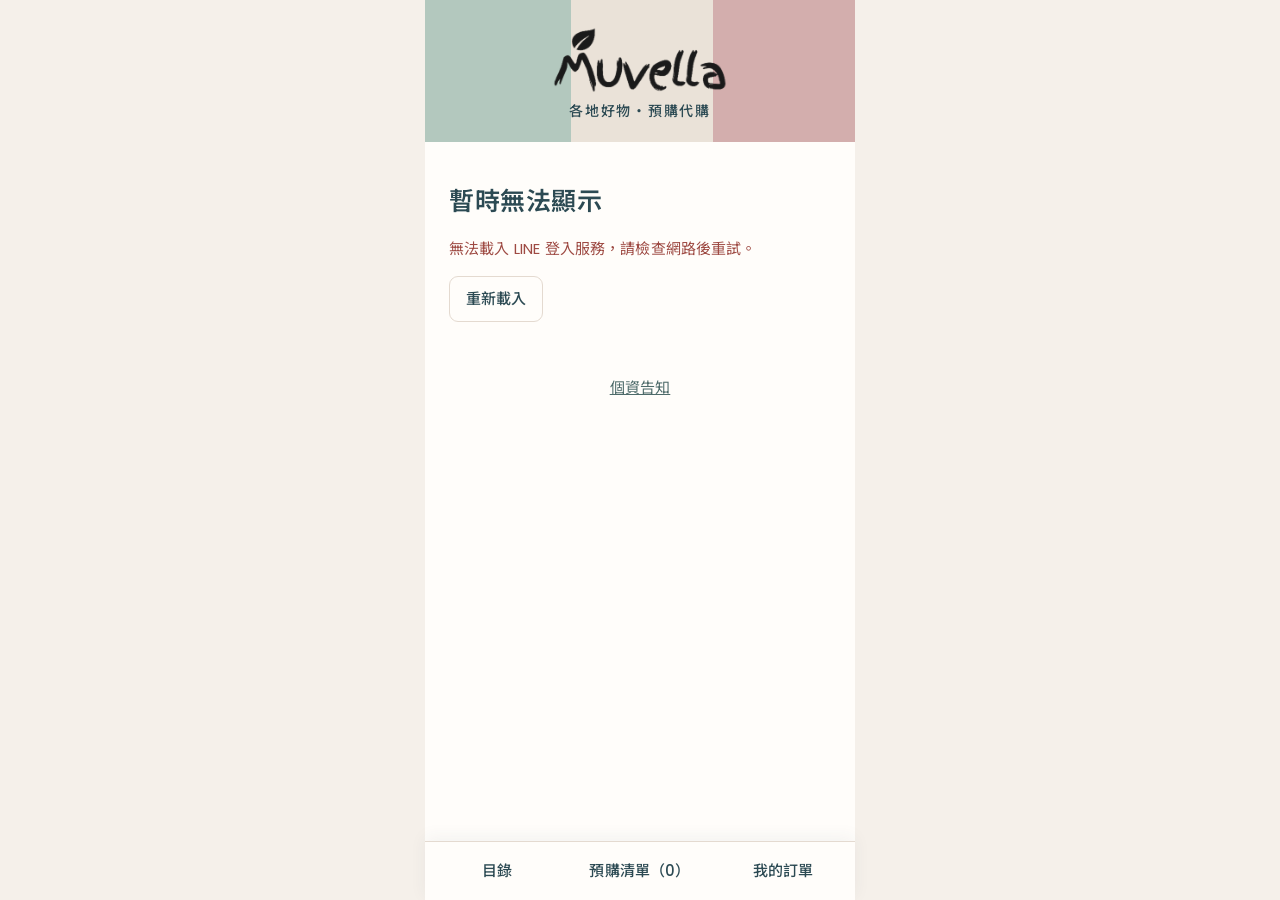
<file: index.html>
<!doctype html><html lang="zh-Hant-TW"><head><meta charset="utf-8"><meta name="viewport" content="width=device-width,initial-scale=1"><title>Muvella｜各地好物・預購代購</title><meta name="theme-color" content="#B3C8BE"><link rel="icon" type="image/png" href="assets/favicon.png?v=20261122c"><link rel="apple-touch-icon" href="assets/apple-touch-icon.png?v=20261122c"><link rel="preconnect" href="https://fonts.googleapis.com"><link rel="preconnect" href="https://fonts.gstatic.com" crossorigin><link rel="stylesheet" href="https://fonts.googleapis.com/css2?family=Noto+Sans+TC:wght@400;500;700&family=Poppins:wght@400;500;600;700&display=swap"><link rel="stylesheet" href="css/app.css?v=20261122c"></head><body><div id="app" class="customer-shell"></div><script src="config.js?v=20261122c"></script><script src="js/logic.js?v=20261122c"></script><script src="js/mock-api.js?v=20261122c"></script><script src="js/api.js?v=20261122c"></script><script src="js/ui.js?v=20261122c"></script><script src="js/customer.js?v=20261122c"></script></body></html>
</file>
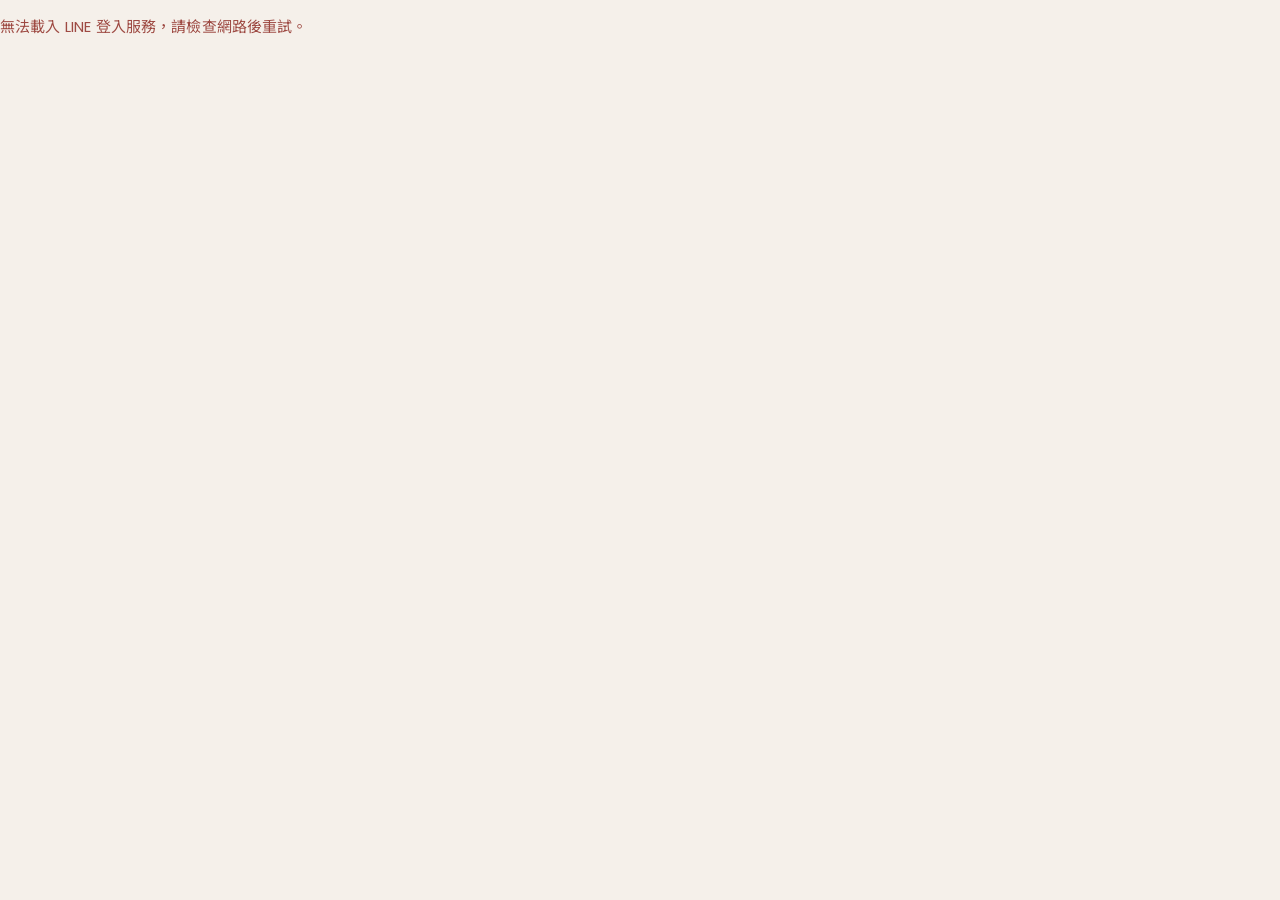
<file: admin/index.html>
<!doctype html><html lang="zh-Hant-TW"><head><meta charset="utf-8"><meta name="viewport" content="width=device-width,initial-scale=1"><title>Muvella｜管理後台</title><meta name="theme-color" content="#B3C8BE"><link rel="icon" type="image/png" href="../assets/favicon.png?v=20261122c"><link rel="apple-touch-icon" href="../assets/apple-touch-icon.png?v=20261122c"><link rel="preconnect" href="https://fonts.googleapis.com"><link rel="preconnect" href="https://fonts.gstatic.com" crossorigin><link rel="stylesheet" href="https://fonts.googleapis.com/css2?family=Noto+Sans+TC:wght@400;500;700&family=Poppins:wght@400;500;600;700&display=swap"><link rel="stylesheet" href="../css/app.css?v=20261122c"></head><body><div id="app"></div><script src="../config.js?v=20261122c"></script><script src="../js/logic.js?v=20261122c"></script><script src="../js/mock-api.js?v=20261122c"></script><script src="../js/api.js?v=20261122c"></script><script src="../js/ui.js?v=20261122c"></script><script src="../js/admin.js?v=20261122c"></script></body></html>
</file>
<file: css/app.css>
/* Muvella 介面 — 共用樣式
 * 品牌色取自 brand board：鼠尾草綠 #B3C8BE、奶油米 #EAE2D8、乾燥玫瑰 #CC9593、
 * 淡粉 #D3AEAD、灰藍綠 #749392、深湖綠 #2C4A53；Logo 為黑色筆刷字＋葉子。
 * 舊變數名（ocean / sand / coral）保留，值改成對應的品牌色。 */
:root {
  --sage: #B3C8BE;
  --sage-soft: #E3ECE7;
  --oat: #EAE2D8;
  --rose: #CC9593;
  --blush: #F2E1DF;
  --pink: #D3AEAD;
  --slate: #749392;
  --deep: #2C4A53;
  --rose-text: #8A4C49;
  --slate-text: #4E6B6A;

  --ocean: var(--deep);
  --sand: var(--sage);
  --coral: var(--rose);
  --cream: #F5F0EA;
  --paper: #FFFDFA;
  --ink: #2A3B40;
  --line: #E4DAD0;
  --teal: var(--slate);
  --warn: #9E4A43;
  --grey: #5F6B68;
  --sand-soft: color-mix(in srgb, var(--sand) 45%, var(--paper));
  --coral-soft: color-mix(in srgb, var(--coral) 22%, var(--paper));
  --ocean-soft: color-mix(in srgb, var(--ocean) 14%, var(--paper));
  --teal-soft: color-mix(in srgb, var(--teal) 18%, var(--paper));
  --warn-soft: color-mix(in srgb, var(--warn) 15%, var(--paper));
  --teal-text: color-mix(in srgb, var(--teal) 72%, #000);
  --warn-text: color-mix(in srgb, var(--warn) 80%, #000);
  --font-ui: "Poppins", "Noto Sans TC", "PingFang TC", "Microsoft JhengHei", sans-serif;
  --font-en: "Poppins", "Noto Sans TC", sans-serif;
  --radius: 14px;
}

* { box-sizing: border-box; }
html, body { margin: 0; padding: 0; }
body {
  background: var(--cream);
  color: var(--ink);
  font-family: var(--font-ui);
  font-size: 15px;
  line-height: 1.6;
  -webkit-font-smoothing: antialiased;
}
a { color: var(--ocean); }
img { display: block; }
.en, .id { font-family: var(--font-en); letter-spacing: .01em; }
.id { font-weight: 600; white-space: nowrap; }
.muted { color: var(--grey); }
.small { font-size: 13px; }
.tiny { font-size: 12px; }
.nowrap { white-space: nowrap; }
.sr { position: absolute; left: -9999px; }

/* 草圖標示 */
.ribbon {
  background: repeating-linear-gradient(-45deg, var(--sand) 0 10px, color-mix(in srgb, var(--sand) 70%, var(--paper)) 10px 20px);
  color: var(--ink);
  font-size: 12px;
  font-weight: 700;
  text-align: center;
  padding: 4px 8px;
  letter-spacing: .04em;
  border-bottom: 1px solid var(--line);
}
.sample-tag {
  display: inline-block;
  font-size: 11px;
  font-weight: 700;
  color: var(--ink);
  background: var(--paper);
  border: 1px dashed var(--ocean);
  border-radius: 6px;
  padding: 0 6px;
  line-height: 18px;
  vertical-align: middle;
  white-space: nowrap;
}
.brand-note {
  font-size: 12px;
  color: var(--grey);
}

/* chip / 狀態 */
.chip {
  display: inline-flex; align-items: center; gap: 4px;
  font-size: 12.5px; font-weight: 600; line-height: 1;
  padding: 6px 10px; border-radius: 999px;
  background: var(--sand-soft); color: var(--ink);
  border: 1px solid var(--line);
  white-space: nowrap;
}
.chip.pickup-store { background: var(--teal-soft); border-color: color-mix(in srgb, var(--teal) 40%, transparent); color: var(--teal-text); }
.chip.pickup-home { background: var(--ocean-soft); border-color: color-mix(in srgb, var(--ocean) 40%, transparent); color: var(--ink); }
.chip.countdown { background: var(--coral); border-color: var(--coral); color: var(--ink); font-weight: 700; }
.chip.closed { background: #EEE8DE; color: var(--grey); border-color: var(--line); }

.status {
  display: inline-block; font-size: 12.5px; font-weight: 700;
  padding: 4px 10px; border-radius: 6px; line-height: 1.4;
  border: 1px solid transparent; white-space: nowrap;
}
.st-new     { background-color: var(--ocean-soft); color: var(--ink); border-color: color-mix(in srgb, var(--ocean) 35%, transparent); }
.st-unpaid  { background-color: var(--coral-soft); color: var(--ink); border-color: var(--coral); }
.st-check   { background-color: var(--sand-soft); color: var(--ink); border-color: var(--sand); border-style: dashed; }
.st-ok      { background-color: var(--teal-soft); color: var(--teal-text); border-color: color-mix(in srgb, var(--teal) 45%, transparent); }
.st-buy     { background-color: var(--ocean-soft); color: var(--ocean); border-color: color-mix(in srgb, var(--ocean) 35%, transparent); }
.st-ship    { background-color: var(--ocean); color: var(--paper); }
.st-done    { background-color: var(--teal); color: var(--paper); }
.st-refund, .st-error { background-color: var(--warn-soft); color: var(--warn-text); border-color: color-mix(in srgb, var(--warn) 50%, transparent); }
.st-cancel  { background-color: #EEE8DE; color: var(--grey); border-color: var(--line); }

/* 按鈕 */
.btn {
  display: inline-flex; align-items: center; justify-content: center; gap: 6px;
  min-height: 44px; padding: 0 18px;
  font: inherit; font-weight: 700; font-size: 15px;
  border-radius: 12px; border: 1.5px solid var(--ocean);
  background: var(--paper); color: var(--ocean);
  text-decoration: none; cursor: pointer; white-space: nowrap;
}
.btn.primary { background: var(--coral); border-color: color-mix(in srgb, var(--coral) 80%, #000); color: var(--ink); box-shadow: 0 2px 0 color-mix(in srgb, var(--coral) 70%, #000); }
.btn.ocean { background: var(--ocean); color: var(--paper); }
.btn.ghost { border-color: var(--line); color: var(--ink); }
.btn.danger { border-color: var(--warn); color: var(--warn-text); }
.btn.sm { min-height: 34px; padding: 0 12px; font-size: 13.5px; border-radius: 9px; }
.btn.block { display: flex; width: 100%; }

/* 表單 */
.field { display: block; margin-bottom: 14px; }
.field > .label { display: flex; align-items: center; gap: 6px; font-size: 14px; font-weight: 700; margin-bottom: 6px; }
.req { color: var(--warn-text); font-weight: 700; }
.input, .select, .textarea {
  width: 100%; min-height: 44px; padding: 10px 12px;
  font: inherit; font-size: 15px; color: var(--ink);
  background: var(--paper); border: 1.5px solid var(--line); border-radius: 10px;
}
.textarea { min-height: 72px; resize: vertical; }
.input[readonly] { background: #F1E9DA; color: var(--grey); border-style: dashed; }
.select {
  appearance: none; -webkit-appearance: none;
  background-image: url("data:image/svg+xml,%3Csvg xmlns='http://www.w3.org/2000/svg' width='12' height='8'%3E%3Cpath d='M1 1l5 5 5-5' fill='none' stroke='%233D6A85' stroke-width='2'/%3E%3C/svg%3E");
  background-repeat: no-repeat; background-position: right 12px center; padding-right: 34px;
}
.hint { font-size: 12.5px; color: var(--grey); margin-top: 4px; }

/* 插圖底 */
.illus { background: var(--sand-soft); border-radius: 12px; overflow: hidden; }
.illus svg { display: block; width: 100%; height: 100%; }

/* =============== 顧客端 LIFF（390px） =============== */
body.liff { background: #E9DFCD; }
.app {
  width: 390px; margin: 0 auto; min-height: 100vh;
  background: var(--cream); position: relative; overflow-x: hidden;
  display: flex; flex-direction: column;
}
.statusbar {
  height: 34px; padding: 0 20px; display: flex; align-items: center; justify-content: space-between;
  font-family: var(--font-en); font-weight: 700; font-size: 14px; color: var(--ink);
  background: var(--paper);
}
.statusbar svg { display: block; }
.liff-bar {
  height: 44px; display: flex; align-items: center; gap: 10px; padding: 0 12px;
  background: var(--paper); border-bottom: 1px solid var(--line); font-size: 14px;
}
.liff-bar .title { flex: 1; text-align: center; font-weight: 700; }
.liff-bar .ic { width: 32px; height: 32px; display: grid; place-items: center; color: var(--ink); font-size: 18px; }
.app-head { padding: 16px 18px 10px; display: flex; align-items: flex-end; justify-content: space-between; gap: 10px; }
.app-head img { height: 34px; width: auto; }
.app-head .tagline { font-size: 13px; color: var(--ocean); font-weight: 600; }
.page { padding: 0 16px 24px; flex: 1; }
.page h1 { font-size: 21px; margin: 6px 0 4px; line-height: 1.35; }
.page h2 { font-size: 16px; margin: 20px 0 10px; }
.notice {
  display: flex; gap: 8px; align-items: flex-start;
  background: var(--paper); border: 1px solid var(--line); border-left: 4px solid var(--coral);
  border-radius: 10px; padding: 10px 12px; font-size: 13.5px; margin: 10px 0 14px;
}
.notice svg { flex: none; margin-top: 2px; }
.card { background: var(--paper); border: 1px solid var(--line); border-radius: var(--radius); padding: 14px; margin-bottom: 14px; }
.card.sand { background: var(--sand-soft); }

/* 商品卡 */
.pcard { display: grid; grid-template-columns: 116px 1fr; gap: 12px; padding: 12px; text-decoration: none; color: inherit; }
.pcard .illus { height: 116px; }
.pcard .name { font-weight: 700; font-size: 16px; line-height: 1.35; margin: 0 0 2px; }
.pcard .spec { font-size: 12.5px; color: var(--grey); margin: 0 0 6px; }
.pcard .price { font-family: var(--font-en); font-weight: 800; font-size: 18px; color: var(--ink); }
.pcard .price small { font-family: var(--font-ui); font-weight: 500; font-size: 12px; color: var(--grey); }
.pcard .chips { display: flex; flex-wrap: wrap; gap: 6px; margin-top: 8px; }
.pcard .deadline { font-size: 12px; color: var(--grey); margin-top: 6px; }

.section-title { display: flex; justify-content: space-between; align-items: baseline; margin: 16px 0 10px; }
.section-title h2 { margin: 0; }

/* 底部頁籤 */
.tabbar {
  position: sticky; bottom: 0; z-index: 5;
  display: grid; grid-template-columns: repeat(3, 1fr);
  background: var(--paper); border-top: 1px solid var(--line);
  padding: 6px 0 14px;
}
.tabbar a {
  min-height: 52px; display: flex; flex-direction: column; align-items: center; justify-content: center; gap: 2px;
  text-decoration: none; color: var(--grey); font-size: 12px; font-weight: 600; position: relative;
}
.tabbar a.on { color: var(--ocean); }
.tabbar a.on::before { content: ""; position: absolute; top: -6px; left: 30%; right: 30%; height: 3px; border-radius: 0 0 3px 3px; background: var(--coral); }
.tabbar .badge { position: absolute; top: 4px; left: calc(50% + 8px); background: var(--coral); color: var(--ink); font-size: 11px; font-weight: 800; min-width: 18px; height: 18px; border-radius: 9px; display: grid; place-items: center; font-family: var(--font-en); }
.liff-foot { padding: 14px 18px 18px; text-align: center; }

/* 商品詳情 */
.back { display: inline-flex; align-items: center; gap: 4px; min-height: 44px; font-weight: 700; text-decoration: none; color: var(--ocean); }
.hero { height: 280px; border-radius: 16px; position: relative; }
.dots { display: flex; justify-content: center; gap: 7px; margin: 10px 0 4px; }
.dots i { width: 8px; height: 8px; border-radius: 50%; background: var(--line); }
.dots i.on { background: var(--ocean); width: 20px; border-radius: 4px; }
.price-row { display: flex; align-items: baseline; gap: 8px; }
.price-big { font-family: var(--font-en); font-weight: 800; font-size: 26px; }
.meta-list { margin: 0; padding: 0; list-style: none; }
.meta-list li { display: flex; gap: 10px; padding: 9px 0; border-bottom: 1px dashed var(--line); font-size: 14px; }
.meta-list li:last-child { border-bottom: 0; }
.meta-list .k { width: 84px; flex: none; color: var(--grey); }
.opt-group { display: flex; flex-wrap: wrap; gap: 8px; }
.opt {
  min-height: 44px; min-width: 88px; padding: 0 14px; display: inline-flex; align-items: center; gap: 8px; justify-content: center;
  border: 1.5px solid var(--line); border-radius: 12px; background: var(--paper); font-weight: 600; font-size: 14px;
}
.opt.on { border-color: var(--ocean); background: var(--ocean-soft); box-shadow: inset 0 0 0 1px var(--ocean); }
.swatch { width: 16px; height: 16px; border-radius: 50%; border: 1px solid rgba(0,0,0,.15); }
.stepper { display: inline-flex; align-items: center; border: 1.5px solid var(--line); border-radius: 12px; overflow: hidden; background: var(--paper); }
.stepper button { width: 44px; height: 44px; border: 0; background: var(--sand-soft); font: inherit; font-size: 20px; color: var(--ink); }
.stepper span { width: 52px; text-align: center; font-family: var(--font-en); font-weight: 700; font-size: 17px; }
.action-bar { display: grid; grid-template-columns: 1fr 1.3fr; gap: 10px; position: sticky; bottom: 0; background: var(--paper); border-top: 1px solid var(--line); padding: 10px 16px 18px; }

/* 購物車 */
.cline { display: grid; grid-template-columns: 64px 1fr auto; gap: 10px; align-items: start; padding: 12px 0; border-bottom: 1px dashed var(--line); }
.cline:last-child { border-bottom: 0; }
.cline .illus { width: 64px; height: 64px; border-radius: 10px; }
.cline .n { font-weight: 700; font-size: 14.5px; line-height: 1.35; }
.cline .v { font-size: 12.5px; color: var(--grey); }
.cline .sub { font-family: var(--font-en); font-weight: 700; text-align: right; }
.icon-btn { width: 44px; height: 44px; display: grid; place-items: center; border: 1px solid var(--line); background: var(--paper); border-radius: 10px; color: var(--grey); }
.seg { display: grid; grid-template-columns: repeat(3, 1fr); gap: 8px; }
.seg label { min-height: 56px; border: 1.5px solid var(--line); border-radius: 12px; background: var(--paper); display: flex; flex-direction: column; align-items: center; justify-content: center; font-weight: 700; font-size: 14px; line-height: 1.3; text-align: center; padding: 6px 4px; }
.seg label.on { border-color: var(--ocean); background: var(--ocean-soft); box-shadow: inset 0 0 0 1px var(--ocean); }
.seg label small { font-weight: 500; font-size: 11.5px; color: var(--grey); }
.seg input { position: absolute; opacity: 0; pointer-events: none; }
.check { display: flex; gap: 10px; align-items: flex-start; padding: 12px; background: var(--paper); border: 1.5px solid var(--ocean); border-radius: 12px; font-weight: 600; font-size: 14px; }
.check .box { flex: none; width: 24px; height: 24px; border-radius: 6px; border: 2px solid var(--ocean); background: var(--ocean); display: grid; place-items: center; }
.privacy { font-size: 12.5px; color: var(--ink); background: var(--sand-soft); border-radius: 12px; padding: 12px 14px; margin-top: 14px; }
.privacy h3 { font-size: 13.5px; margin: 0 0 6px; }
.privacy ul { margin: 0; padding-left: 18px; }
.total-bar { display: flex; align-items: center; justify-content: space-between; gap: 12px; position: sticky; bottom: 0; background: var(--paper); border-top: 1px solid var(--line); padding: 10px 16px 16px; }
.total-bar .t { font-family: var(--font-en); font-weight: 800; font-size: 22px; }
.sum-row { display: flex; justify-content: space-between; padding: 4px 0; font-size: 14px; }
.sum-row.total { font-weight: 800; font-size: 16px; border-top: 1px solid var(--line); margin-top: 6px; padding-top: 10px; }

/* 訂單確認 */
.success { text-align: center; padding: 18px 10px 6px; }
.success .ok { width: 64px; height: 64px; border-radius: 50%; background: var(--teal-soft); border: 2px solid var(--teal); display: grid; place-items: center; margin: 0 auto 10px; }
.order-no { font-family: var(--font-en); font-weight: 800; font-size: 20px; letter-spacing: .03em; }
.bank { border: 2px dashed var(--ocean); background: var(--paper); border-radius: 14px; padding: 12px 14px; }
.bank dl { display: grid; grid-template-columns: 56px 1fr; gap: 8px 10px; margin: 8px 0 0; font-size: 14px; }
.bank dt { color: var(--grey); }
.bank dd { margin: 0; font-weight: 700; color: var(--ocean); }
.digits { display: grid; grid-template-columns: repeat(5, 1fr); gap: 8px; }
.digits span { height: 52px; border: 1.5px solid var(--line); border-radius: 10px; background: var(--paper); display: grid; place-items: center; font-family: var(--font-en); font-size: 22px; font-weight: 700; color: var(--line); }

/* 我的訂單 */
.tabs { display: flex; gap: 6px; overflow-x: auto; margin: 4px 0 12px; }
.tabs button { flex: none; min-height: 44px; padding: 0 14px; border-radius: 999px; border: 1.5px solid var(--line); background: var(--paper); font: inherit; font-size: 13.5px; font-weight: 600; color: var(--ink); }
.tabs button.on { background: var(--ocean); border-color: var(--ocean); color: var(--paper); }
.ocard { padding: 0; overflow: hidden; }
.ocard summary, .ocard .ohead { list-style: none; cursor: pointer; padding: 14px; display: grid; grid-template-columns: 1fr auto; gap: 4px 10px; align-items: center; }
.ocard summary::-webkit-details-marker { display: none; }
.ocard .oid { font-family: var(--font-en); font-weight: 800; font-size: 15.5px; }
.ocard .osum { font-size: 13.5px; color: var(--grey); }
.ocard .oamt { font-family: var(--font-en); font-weight: 800; text-align: right; }
.ocard .more { grid-column: 1 / -1; font-size: 13px; color: var(--ocean); font-weight: 700; }
.ocard .obody { border-top: 1px dashed var(--line); padding: 14px; background: color-mix(in srgb, var(--sand) 18%, var(--paper)); }
.timeline { list-style: none; margin: 0; padding: 0; }
.timeline li { display: grid; grid-template-columns: 28px 1fr; gap: 10px; position: relative; padding-bottom: 12px; }
.timeline li::before { content: ""; position: absolute; left: 13px; top: 24px; bottom: -2px; width: 2px; background: var(--line); }
.timeline li:last-child::before { display: none; }
.timeline .dot { width: 28px; height: 28px; border-radius: 50%; display: grid; place-items: center; background: var(--paper); border: 2px solid var(--line); z-index: 1; }
.timeline .t { font-weight: 700; font-size: 14.5px; line-height: 28px; }
.timeline .d { font-size: 12.5px; color: var(--grey); line-height: 1.4; margin-top: -2px; }
.timeline li.done::before { background: var(--teal); }
.timeline li.done .dot { background: var(--teal); border-color: var(--teal); }
.timeline li.now .dot { background: var(--coral); border-color: color-mix(in srgb, var(--coral) 75%, #000); box-shadow: 0 0 0 5px var(--coral-soft); }
.timeline li.now .t { color: var(--ink); }
.timeline li.now .card-now { background: var(--paper); border: 1.5px solid var(--coral); border-radius: 10px; padding: 8px 10px; margin-top: 2px; }
.timeline li.todo .t { color: #9A958C; font-weight: 500; }
.timeline li.todo .dot { border-style: dashed; }

/* =============== 後台（1440px） =============== */
body.admin { min-width: 1440px; background: var(--cream); font-size: 14.5px; display: flex; flex-direction: column; min-height: 100vh; }
.shell { width: 1440px; flex: 1; display: grid; grid-template-columns: 240px 1fr; margin: 0 auto; }
.side {
  background: var(--paper); border-right: 1px solid var(--line);
  display: flex; flex-direction: column; padding: 22px 16px 18px;
}
.side .logo img { height: 38px; width: auto; }
.side .logo .sub { font-size: 12.5px; color: var(--ocean); font-weight: 600; margin-top: 6px; }
.side nav { margin-top: 26px; display: flex; flex-direction: column; gap: 4px; }
.side nav a {
  display: flex; align-items: center; gap: 10px; min-height: 44px; padding: 0 12px; border-radius: 10px;
  text-decoration: none; color: var(--ink); font-weight: 600; font-size: 15px;
}
.side nav a svg { flex: none; color: var(--ocean); }
.side nav a.on { background: var(--sand); color: var(--ink); box-shadow: inset 4px 0 0 var(--coral); }
.side nav a .count { margin-left: auto; font-family: var(--font-en); font-size: 12px; font-weight: 800; background: var(--coral); color: var(--ink); border-radius: 9px; padding: 0 7px; line-height: 18px; }
.side .side-foot { margin-top: auto; border-top: 1px dashed var(--line); padding-top: 14px; font-size: 12px; color: var(--grey); line-height: 1.6; }
.main { min-width: 0; display: flex; flex-direction: column; }
.topbar {
  height: 68px; display: flex; align-items: center; gap: 16px; padding: 0 32px;
  background: var(--paper); border-bottom: 1px solid var(--line);
}
.topbar h1 { font-size: 22px; margin: 0; }
.topbar .crumb { font-size: 13px; color: var(--grey); }
.topbar .spacer { flex: 1; }
.topbar .owner-only { font-size: 13px; font-weight: 700; padding: 6px 12px; border-radius: 8px; background: var(--sand-soft); border: 1px dashed var(--ocean); }
.topbar .who { display: flex; align-items: center; gap: 8px; font-size: 13.5px; color: var(--grey); }
.topbar .who i { width: 32px; height: 32px; border-radius: 50%; background: var(--sand); display: grid; place-items: center; font-style: normal; font-weight: 700; color: var(--ink); }
.content { padding: 24px 32px 40px; flex: 1; }
.content h2 { font-size: 17px; margin: 0; }
.panel { background: var(--paper); border: 1px solid var(--line); border-radius: 14px; padding: 18px 20px; }
.panel-head { display: flex; align-items: center; gap: 12px; margin-bottom: 14px; }
.panel-head .spacer { flex: 1; }
.grid { display: grid; gap: 18px; }
.g-7 { grid-template-columns: repeat(7, 1fr); }
.g-3 { grid-template-columns: repeat(3, 1fr); }
.g-2 { grid-template-columns: 1fr 1fr; }
.g-main-side { grid-template-columns: minmax(0, 1fr) 280px; }
.stat { background: var(--paper); border: 1px solid var(--line); border-radius: 12px; padding: 14px 16px; position: relative; }
.stat .k { font-size: 13.5px; font-weight: 700; }
.stat .v { font-family: var(--font-en); font-size: 32px; font-weight: 800; line-height: 1.2; margin-top: 4px; }
.stat .v small { font-family: var(--font-ui); font-size: 13px; font-weight: 500; color: var(--grey); margin-left: 2px; }
.stat .bar { position: absolute; left: 0; top: 14px; bottom: 14px; width: 4px; border-radius: 0 3px 3px 0; }
.stat.hot { background: var(--coral-soft); border-color: var(--coral); }
.snap { display: flex; gap: 0; }
.snap > div { flex: 1; padding: 4px 18px; border-left: 1px dashed var(--line); }
.snap > div:first-child { border-left: 0; padding-left: 0; }
.snap .v { font-family: var(--font-en); font-size: 28px; font-weight: 800; }
.toolbar { display: flex; align-items: flex-end; gap: 12px; flex-wrap: wrap; margin-bottom: 16px; }
.toolbar .field { margin: 0; }
.toolbar .field > .label { font-size: 12.5px; margin-bottom: 4px; }
.toolbar .select, .toolbar .input { min-height: 40px; padding-top: 7px; padding-bottom: 7px; font-size: 14px; }
.toolbar .spacer { flex: 1; }

table.tbl { width: 100%; border-collapse: separate; border-spacing: 0; font-size: 14px; }
.tbl th {
  text-align: left; font-size: 12.5px; font-weight: 700; color: var(--ink);
  background: var(--sand-soft); padding: 10px 12px; border-bottom: 1px solid var(--line); white-space: nowrap;
}
.tbl th:first-child { border-top-left-radius: 10px; }
.tbl th:last-child { border-top-right-radius: 10px; }
.tbl td { padding: 12px; border-bottom: 1px solid color-mix(in srgb, var(--line) 70%, transparent); vertical-align: middle; }
.tbl tr:last-child td { border-bottom: 0; }
.tbl td.num, .tbl th.num { text-align: right; font-family: var(--font-en); font-variant-numeric: tabular-nums; }
.tbl td.num { font-weight: 700; }
.tbl tr.flag td { background: var(--warn-soft); }
.tbl tr.hl td { background: color-mix(in srgb, var(--coral) 9%, var(--paper)); }
.tbl tr.dim td { color: var(--grey); }
.tbl .select.cell { min-height: 34px; padding: 4px 30px 4px 10px; font-size: 13.5px; font-weight: 700; width: auto; border-radius: 8px; }
.tbl .input.cell { min-height: 34px; padding: 4px 8px; font-size: 14px; width: 84px; text-align: right; font-family: var(--font-en); }
.tbl .acts { display: flex; gap: 6px; justify-content: flex-end; }
.thumb { width: 40px; height: 40px; border-radius: 8px; flex: none; }
.pname { display: flex; align-items: center; gap: 10px; font-weight: 700; white-space: nowrap; }
.tbl td.keep, .tbl th.keep, .tbl td.name { white-space: nowrap; }
.list-row { display: grid; align-items: center; gap: 12px; padding: 11px 0; border-bottom: 1px dashed var(--line); font-size: 14px; }
.list-row:last-child { border-bottom: 0; }
.kv { display: grid; grid-template-columns: auto 1fr; gap: 6px 16px; font-size: 14px; }
.kv dt { color: var(--grey); }
.kv dd { margin: 0; font-weight: 700; }
.callout { display: flex; gap: 8px; align-items: center; font-size: 13px; padding: 9px 12px; border-radius: 10px; background: var(--sand-soft); border: 1px dashed var(--ocean); }
.radio-row { display: grid; grid-template-columns: 1fr 1fr; gap: 8px; }
.radio-row label { min-height: 40px; display: flex; align-items: center; gap: 8px; padding: 0 10px; border: 1.5px solid var(--line); border-radius: 10px; font-size: 13.5px; font-weight: 600; background: var(--paper); }
.radio-row label.on { border-color: var(--warn); background: var(--warn-soft); color: var(--warn-text); }
.radio-row i { width: 16px; height: 16px; border-radius: 50%; border: 2px solid var(--line); flex: none; }
.radio-row label.on i { border-color: var(--warn); box-shadow: inset 0 0 0 3px var(--paper); background: var(--warn); }
.batch-tabs { display: flex; gap: 8px; }
.batch-tabs a { display: flex; flex-direction: column; padding: 8px 14px; border-radius: 10px; border: 1.5px solid var(--line); background: var(--paper); text-decoration: none; color: var(--ink); min-width: 190px; }
.batch-tabs a.on { border-color: var(--ocean); background: var(--ocean-soft); box-shadow: inset 0 0 0 1px var(--ocean); }
.batch-tabs b { font-family: var(--font-en); font-size: 15px; }
.batch-tabs span { font-size: 12px; color: var(--grey); }
.steps { display: flex; gap: 0; align-items: center; }
.steps span { padding: 6px 14px; font-size: 13px; font-weight: 700; border: 1.5px solid var(--line); background: var(--paper); color: var(--grey); margin-left: -1.5px; }
.steps span:first-child { border-radius: 8px 0 0 8px; margin-left: 0; }
.steps span:last-child { border-radius: 0 8px 8px 0; }
.steps span.done { background: var(--teal-soft); color: var(--teal-text); }
.steps span.on { background: var(--ocean); border-color: var(--ocean); color: var(--paper); }

/* =============== 總覽頁 =============== */
body.overview { background: var(--cream); padding: 40px 48px 56px; }
.ov-head { display: flex; align-items: center; gap: 24px; margin-bottom: 28px; }
.ov-head img { height: 52px; width: auto; }
.ov-head h1 { font-size: 30px; margin: 0; }
.ov-head p { margin: 2px 0 0; color: var(--grey); font-size: 14px; }
.ov-head .spacer { flex: 1; }
.ov-row { display: flex; gap: 36px; align-items: flex-start; }
.ov-col { width: 390px; flex: none; }
.ov-frame { width: 390px; border: 0; display: block; border-radius: 22px; box-shadow: 0 0 0 8px var(--ink), 0 14px 30px rgba(42,74,92,.25); background: var(--cream); }
.ov-cap { text-align: center; margin-top: 22px; font-weight: 700; font-size: 18px; }
.ov-cap span { display: block; font-weight: 500; font-size: 13px; color: var(--grey); font-family: var(--font-en); }
.ov-grid { display: grid; gap: 40px 40px; }
.ov-cell .scaler { overflow: hidden; border-radius: 10px; box-shadow: 0 0 0 1px var(--line), 0 10px 24px rgba(42,74,92,.18); background: var(--cream); }
.ov-cell iframe { border: 0; width: 1440px; transform-origin: top left; display: block; }
.select.st-ship, .select.st-done {
  background-image: url("data:image/svg+xml,%3Csvg xmlns='http://www.w3.org/2000/svg' width='12' height='8'%3E%3Cpath d='M1 1l5 5 5-5' fill='none' stroke='%23FFFBF4' stroke-width='2'/%3E%3C/svg%3E");
}
.app .btn.sm { min-height: 44px; }

button,input,select,textarea{font:inherit}button,a.btn{cursor:pointer;min-height:44px;border:1px solid var(--line);border-radius:9px;padding:10px 16px;background:var(--paper);color:var(--ink)}button.primary{background:var(--coral);color:var(--ink);font-weight:700}button:disabled{opacity:.45;cursor:not-allowed}input,select,textarea{min-height:44px;padding:9px;border:1px solid var(--line);border-radius:8px;background:white;color:var(--ink);max-width:100%}textarea{min-height:100px;width:100%}label.field{display:grid;gap:5px;margin:12px 0}input[type=checkbox],input[type=radio]{min-height:24px;width:24px;vertical-align:middle}.wordmark{font-size:28px;letter-spacing:.14em;color:var(--ocean);font-weight:700}.wordmark:after{content:'●';color:var(--coral);font-size:12px;margin-left:8px}.customer-shell{max-width:430px;margin:auto;min-height:100vh;background:var(--paper);padding-bottom:100px}.customer-shell header{padding:24px;border-bottom:1px solid var(--line)}main{padding:24px}.mock-badge{background:var(--sand);padding:6px 12px;text-align:center;font-size:12px}.bottom-nav{position:fixed;bottom:0;left:50%;transform:translateX(-50%);width:min(430px,100%);display:flex;background:var(--paper);border-top:1px solid var(--line);z-index:5}.bottom-nav a{flex:1;text-align:center;padding:17px 3px;text-decoration:none}.panel{background:var(--paper);border:1px solid var(--line);border-radius:14px;padding:20px;margin-bottom:18px}.product-grid{display:grid;grid-template-columns:repeat(2,minmax(0,1fr));gap:14px}.product-card{overflow:hidden;border:1px solid var(--line);border-radius:14px;background:white}.product-card a{text-decoration:none}.product-card .info{padding:12px}.art{height:150px;background:linear-gradient(135deg,#E2CBA0,#FAF4E8 55%,#cbdde2);display:grid;place-items:center;font-size:42px;color:var(--ocean)}.art img{width:100%;height:100%;object-fit:cover}.hero-art{height:240px}.chip{display:inline-block;border-radius:20px;background:var(--sand);padding:3px 9px;font-size:12px;margin:3px}.big-money{font-size:34px;color:var(--ocean);font-weight:700}.row{display:flex;gap:10px;align-items:center;flex-wrap:wrap}.between{justify-content:space-between}.stack{display:grid;gap:10px}.error{color:var(--warn);white-space:pre-line}.toast{position:fixed;bottom:85px;left:50%;transform:translateX(-50%);background:var(--ink);color:white;padding:14px 22px;border-radius:12px;z-index:100;max-width:90vw}.loading{padding:40px;text-align:center}.admin-shell{display:grid;grid-template-columns:230px 1fr;min-height:100vh}.sidebar{padding:28px 20px;background:var(--paper);border-right:1px solid var(--line);position:sticky;top:0;height:100vh}.sidebar a{display:block;padding:13px 16px;text-decoration:none;border-radius:9px;margin:5px 0}.sidebar a.active{background:var(--ocean);color:white}.admin-shell main{padding:36px 40px;min-width:0}.page-head{display:flex;justify-content:space-between;align-items:center;margin-bottom:24px}.stats-grid{display:grid;grid-template-columns:repeat(5,1fr);gap:16px}.stat{padding:20px;background:var(--paper);border:1px solid var(--line);border-radius:14px}.stat strong{display:block;font-size:32px}.table-wrap{overflow:auto;background:var(--paper);border:1px solid var(--line);border-radius:12px;margin:16px 0}table{width:100%;border-collapse:collapse}th,td{text-align:left;padding:14px;border-bottom:1px solid var(--line);font-size:14px}th{background:#f1e8d7}tr.clickable{cursor:pointer}tr.clickable:hover{background:#f7eedc}.overlay{position:fixed;inset:0;background:#2a4a5c66;z-index:30;display:flex;justify-content:flex-end}.drawer{background:var(--paper);width:560px;max-width:100%;height:100%;overflow:auto;padding:28px;box-shadow:-10px 0 50px #0002}.form-grid{display:grid;grid-template-columns:1fr 1fr;gap:0 16px}.timeline{display:grid;gap:7px;padding:12px 0}.timeline div{border-left:3px solid var(--sand);padding-left:12px;font-size:13px}.timeline .current,.timeline .done{border-color:var(--teal)}footer{padding:20px;text-align:center}.empty{padding:40px;text-align:center;color:var(--grey)}@media(max-width:800px){.admin-shell{grid-template-columns:1fr}.sidebar{position:static;height:auto}.sidebar nav{display:flex;flex-wrap:wrap}.admin-shell main{padding:18px}.stats-grid{grid-template-columns:repeat(2,1fr)}}
.customer-shell a{min-height:44px;display:inline-flex;align-items:center}.customer-shell .product-card a{width:100%}.customer-shell .product-card a>.art{width:100%}.bottom-nav a{justify-content:center}.customer-shell label.row{min-height:44px}.customer-shell h1{font-size:25px;line-height:1.5}.product-card h3{font-size:16px;line-height:1.5;margin:8px 0}.customer-shell input[type=number]{width:80px}input[aria-invalid=true],textarea[aria-invalid=true]{border-color:var(--warn)}button:focus-visible,a:focus-visible,input:focus-visible,select:focus-visible,textarea:focus-visible{outline:3px solid var(--ocean);outline-offset:3px}.drawer textarea[readonly]{background:var(--cream)}

/* =============== Brand（依 brand board） =============== */
body { font-family: var(--font-ui); color: var(--ink); background: var(--cream); letter-spacing: .01em; }
h1, h2, h3 { color: var(--deep); font-weight: 600; letter-spacing: .02em; }

/* Logo：保留文字給螢幕閱讀器，畫面上顯示筆刷字 logo */
.wordmark {
  width: 150px; height: 58px; flex: none;
  background: url(../assets/logo.png) left center / contain no-repeat;
  color: transparent; font-size: 0; letter-spacing: 0; overflow: hidden;
}
.wordmark:after { content: none; }

/* 顧客端頁首：brand board 上方的三色塊 */
.customer-shell { background: var(--paper); }
.customer-shell header {
  position: relative; padding: 26px 24px 20px; border-bottom: 0;
  background: linear-gradient(90deg, var(--sage) 0 34%, var(--oat) 34% 67%, var(--pink) 67% 100%);
}
.customer-shell header { text-align: center; }
.customer-shell header .wordmark { width: 176px; height: 68px; margin: 0 auto; background-position: center; }
.customer-shell header .muted { color: var(--deep); font-weight: 500; margin-top: 6px; font-size: 14px; letter-spacing: .12em; }
.mock-badge { background: var(--blush); color: var(--rose-text); font-weight: 600; letter-spacing: .04em; }

/* 商品卡 */
.product-card { background: var(--paper); border-color: var(--line); box-shadow: 0 1px 0 var(--line); transition: transform .15s ease, box-shadow .15s ease; }
.product-card:hover { transform: translateY(-2px); box-shadow: 0 8px 20px rgba(44,74,83,.10); }
.product-card h3 { color: var(--deep); }
.art { background: linear-gradient(140deg, var(--sage) 0%, var(--oat) 52%, var(--pink) 100%); color: var(--paper); font-size: 40px; }
.big-money { font-family: var(--font-en); color: var(--deep); font-weight: 600; }
.chip { background: var(--sage-soft); color: var(--deep); font-weight: 600; }
.panel { border-color: var(--line); }

/* 按鈕與表單 */
a { color: var(--deep); }
button, a.btn { border-color: var(--line); color: var(--deep); font-weight: 500; transition: background .15s ease, border-color .15s ease; }
button:hover:not(:disabled), a.btn:hover { border-color: var(--slate); background: var(--sage-soft); }
button.primary { background: var(--deep); border-color: var(--deep); color: #fff; font-weight: 600; }
button.primary:hover:not(:disabled) { background: #223C44; border-color: #223C44; }
input, select, textarea { background: #fff; border-color: var(--line); }
input:focus, select:focus, textarea:focus { border-color: var(--slate); }
button:focus-visible, a:focus-visible, input:focus-visible, select:focus-visible, textarea:focus-visible { outline-color: var(--slate); }
input[type=checkbox], input[type=radio] { accent-color: var(--deep); }
.error { color: var(--warn); }

/* 底部頁籤 */
.bottom-nav { background: var(--paper); border-top: 1px solid var(--line); box-shadow: 0 -4px 16px rgba(44,74,83,.06); }
.bottom-nav a { color: var(--deep); font-weight: 500; }
.bottom-nav a:hover { background: var(--sage-soft); }

/* 時間軸 */
.timeline div { border-left-color: var(--oat); }
.timeline .done { border-left-color: var(--slate); color: var(--ink); }
.timeline .current, .timeline .now { border-left-color: var(--rose); border-left-width: 4px; color: var(--deep); font-weight: 700; background: color-mix(in srgb, var(--blush) 55%, transparent); padding-top: 4px; padding-bottom: 4px; border-radius: 0 8px 8px 0; }
.timeline .todo { color: var(--grey); }

/* 後台 */
.sidebar { background: var(--paper); border-right: 1px solid var(--line); padding-top: 0; }
.sidebar::before { content: ""; display: block; height: 6px; margin: 0 -20px 26px; background: linear-gradient(90deg, var(--sage) 0 34%, var(--oat) 34% 67%, var(--pink) 67% 100%); }
.sidebar .wordmark { width: 150px; height: 58px; }
.sidebar a { color: var(--ink); }
.sidebar a:hover { background: var(--sage-soft); }
.sidebar a.active { background: var(--deep); color: #fff; }
.admin-shell main { background: var(--cream); }
.page-head h1 { font-size: 28px; }
.stat { border-color: var(--line); position: relative; overflow: hidden; }
.stat::before { content: ""; position: absolute; left: 0; top: 0; right: 0; height: 4px; background: var(--sage); }
.stats-grid .stat:nth-child(2)::before { background: var(--oat); }
.stats-grid .stat:nth-child(3)::before { background: var(--pink); }
.stats-grid .stat:nth-child(4)::before { background: var(--slate); }
.stats-grid .stat:nth-child(5)::before { background: var(--rose); }
.stat strong { font-family: var(--font-en); color: var(--deep); font-weight: 600; }
th { background: var(--sage-soft); color: var(--deep); font-weight: 600; }
tr.clickable:hover { background: color-mix(in srgb, var(--blush) 60%, var(--paper)); }
.table-wrap { border-color: var(--line); }
.overlay { background: rgba(44,74,83,.38); }
.drawer { box-shadow: -10px 0 50px rgba(44,74,83,.18); }
.drawer textarea[readonly] { background: var(--cream); }
.toast { background: var(--deep); color: #fff; }
footer a { color: var(--slate-text); }
@media (max-width: 800px) { .sidebar::before { margin-bottom: 18px; } }
/* 欄位範例與說明 */
.hint { display: block; font-size: 12.5px; line-height: 1.5; color: var(--grey); margin-top: 2px; font-weight: 400; }
label.row .hint { flex-basis: 100%; margin: 0 0 0 34px; }
input::placeholder, textarea::placeholder { color: #9AA3A1; opacity: 1; }
/* 商品圖上傳 */
.image-tools { display: grid; gap: 6px; margin: -4px 0 14px; }
.image-tools .row { gap: 10px; }
.upload-btn { background: var(--sage-soft); border-color: var(--sage); font-weight: 600; }
.upload-status:empty { display: none; }
.upload-status { color: var(--deep); font-weight: 500; }
.img-preview { width: 180px; height: 180px; object-fit: cover; border-radius: 12px; border: 1px solid var(--line); background: var(--oat); }
.img-preview[hidden] { display: none; }
/* 商品圖庫（顧客端） */
.gallery { margin: 0 0 14px; }
.gallery-frame { aspect-ratio: 1 / 1; border-radius: 16px; overflow: hidden; background: var(--oat); }
.gallery-main { width: 100%; height: 100%; object-fit: cover; }
.gallery-thumbs { display: flex; gap: 8px; overflow-x: auto; padding: 10px 2px 2px; scroll-snap-type: x mandatory; }
.customer-shell .gallery-thumbs .thumb-btn { flex: none; width: 64px; height: 64px; min-height: 64px; padding: 0; border-radius: 10px; overflow: hidden; border: 2px solid transparent; background: var(--oat); scroll-snap-align: start; }
.thumb-btn img { width: 100%; height: 100%; object-fit: cover; }
.customer-shell .gallery-thumbs .thumb-btn.on { border-color: var(--deep); }
.opt-row { margin-bottom: 4px; }
.picked { margin: 2px 0 10px; }
/* 後台：規格群組與圖片管理 */
.is-hidden { display: none !important; }
.field-title { font-weight: 600; color: var(--deep); }
.variant-tools, .gallery-tools { display: grid; gap: 8px; margin: 4px 0 16px; padding: 14px; border: 1px solid var(--line); border-radius: 12px; background: var(--paper); }
.vgroup { display: grid; grid-template-columns: 52px minmax(0, 1fr) minmax(0, 2fr); gap: 8px; align-items: center; }
.vgroup-label { font-size: 13px; color: var(--grey); }
.vsummary { color: var(--deep); font-weight: 500; }
.img-grid { display: grid; grid-template-columns: repeat(auto-fill, minmax(140px, 1fr)); gap: 10px; }
.img-card { position: relative; display: grid; gap: 6px; padding: 8px; border: 1px solid var(--line); border-radius: 10px; background: #fff; }
.img-card img { width: 100%; aspect-ratio: 1 / 1; object-fit: cover; border-radius: 8px; background: var(--oat); }
.img-card.broken img { outline: 2px solid var(--warn); }
.img-badge { position: absolute; top: 14px; left: 14px; background: var(--deep); color: #fff; font-size: 11px; font-weight: 600; padding: 2px 8px; border-radius: 999px; }
.img-acts { display: flex; gap: 4px; }
.img-acts button { flex: 1; min-height: 34px; padding: 4px 6px; font-size: 13px; }
.img-card select { min-height: 36px; padding: 4px 8px; }
.url-row input { flex: 1; min-width: 0; }
@media (max-width: 600px) { .vgroup { grid-template-columns: 1fr; } }
/* 預購清單與加入提示 */
.added { border-color: var(--sage); background: var(--sage-soft); }
.added[hidden] { display: none; }
.cart-line { display: flex; gap: 12px; align-items: flex-start; }
.cart-thumb { width: 72px; height: 72px; flex: none; object-fit: cover; border-radius: 10px; background: var(--oat); }
.cart-info { flex: 1; min-width: 0; }
.cart-info p { margin: 2px 0; }
.cart-actions { justify-content: space-between; margin-top: 12px; }
/* 價格：原價／特價 */
.price-tag { display: inline-flex; flex-wrap: wrap; align-items: baseline; gap: 6px 8px; }
.price-was { color: var(--grey); font-size: .92em; }
.price-now { color: var(--deep); font-family: var(--font-en); }
.price-now.sale { color: var(--rose-text); }
.sale-chip { font-size: 12px; font-weight: 700; color: var(--rose-text); background: var(--blush); border-radius: 999px; padding: 2px 8px; }
.price-box { margin: 6px 0 4px; font-size: 20px; }
/* 沒有管理權限：顯示自己的 LINE 使用者 ID */
.admin-gate { max-width: 560px; margin: 48px auto; padding: 0 16px; }
.no-access .row { gap: 10px; align-items: center; }
.uid { font-family: ui-monospace, Menlo, monospace; font-size: 13px; background: var(--sage-soft); color: var(--deep); padding: 8px 10px; border-radius: 8px; word-break: break-all; }
</file>
